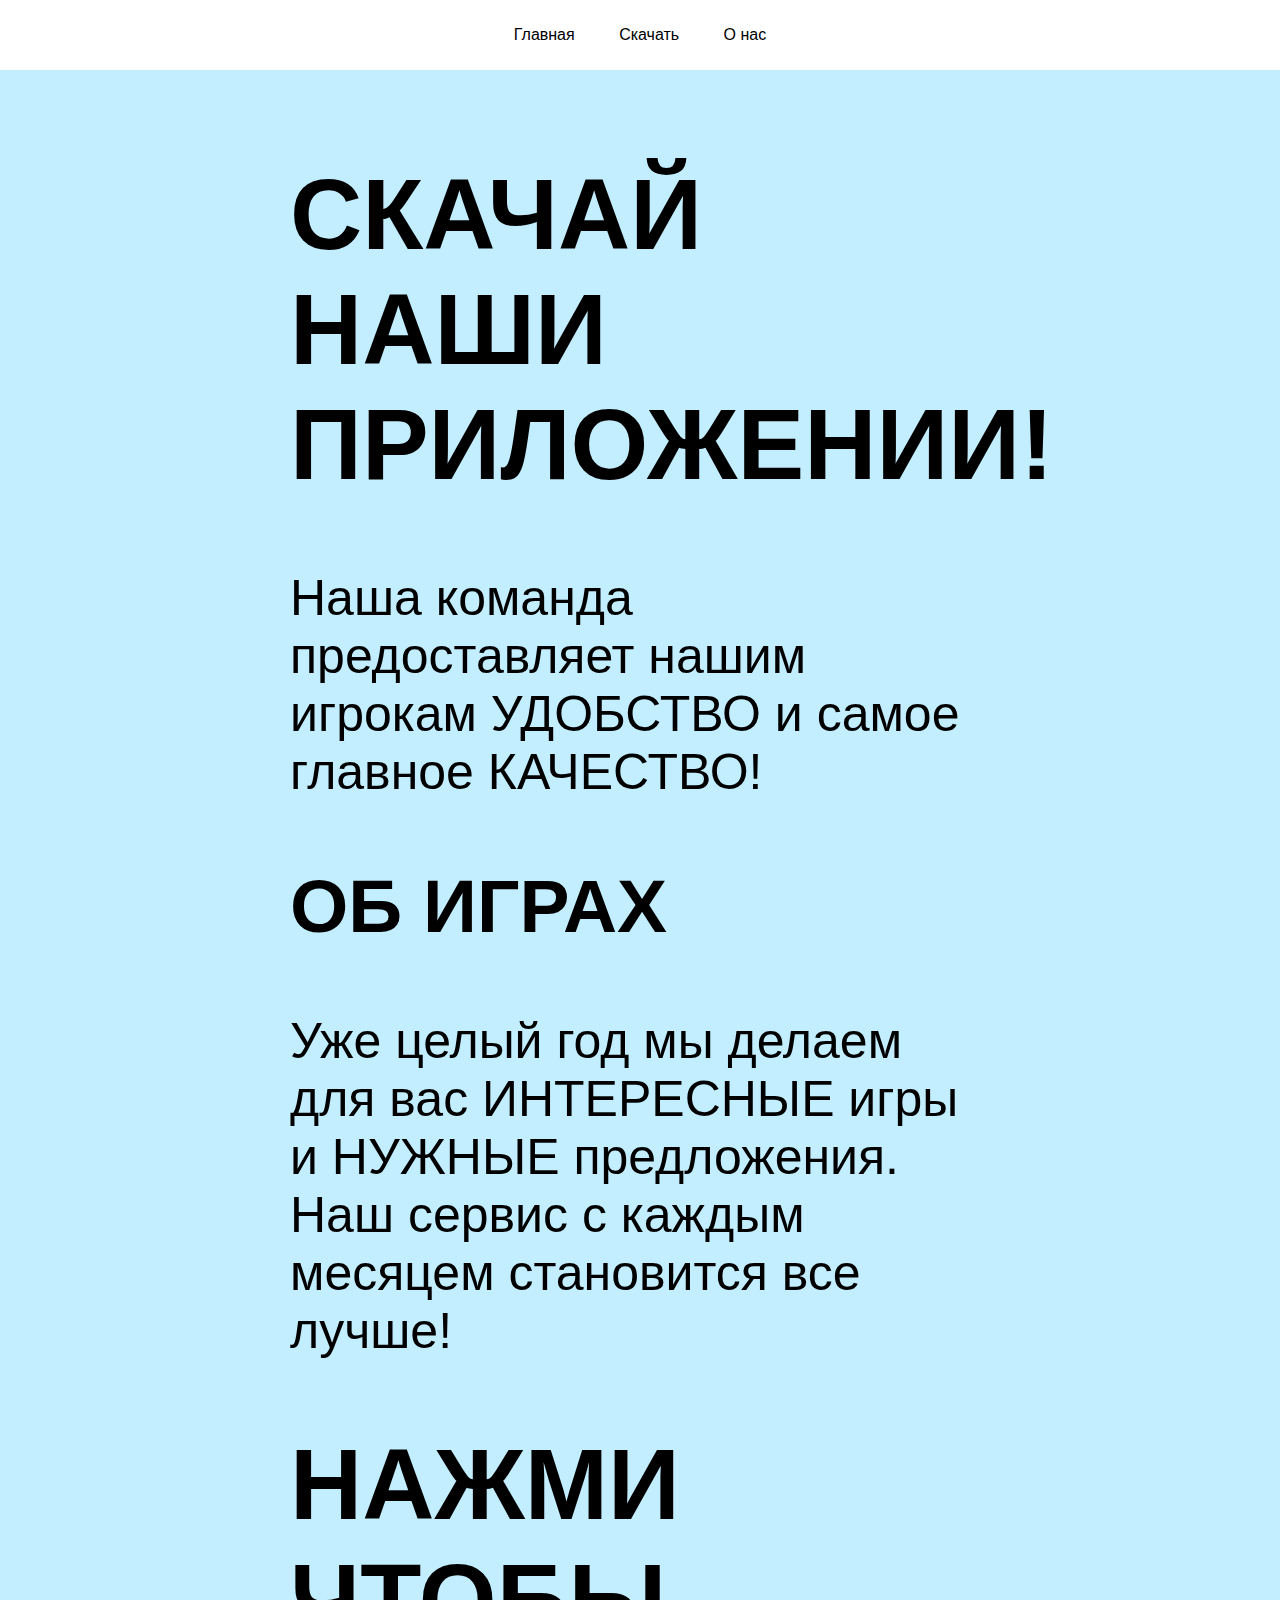
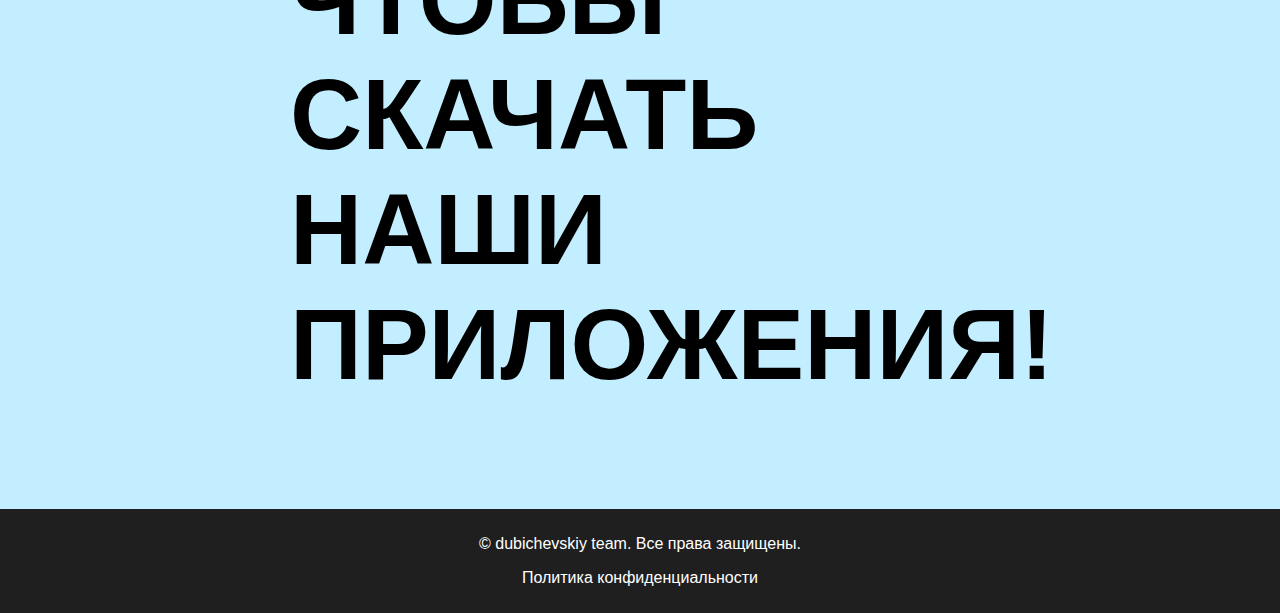
<file: index.html>
<!DOCTYPE html>
<html lang="ru">
<head>
    <meta charset="UTF-8">
    <meta name="viewport" content="width=device-width, initial-scale=1.0">
    <title>dubichevskiy team</title>
    <link rel="stylesheet" href="style.css">
</head>
<body>
    <header>
        <nav>
            <ul>
                <li><a class="scalable-text" href="index.html">Главная</a></li>
                <li><a class="scalable-text" href="downloading.html">Скачать</a></li>
                <li><a class="scalable-text" href="about us.html">О нас</a></li>
            </ul>
        </nav>
    </header>

    <main>
        <section>
            <h1>СКАЧАЙ НАШИ ПРИЛОЖЕНИИ!</h1>
            <p>Наша команда предоставляет нашим игрокам УДОБСТВО и самое главное КАЧЕСТВО!</p>
             <h2 >ОБ ИГРАХ</h2>
                <p>Уже целый год мы делаем для вас ИНТЕРЕСНЫЕ игры и НУЖНЫЕ предложения. Наш сервис с каждым месяцем становится все лучше!</p>
                <h1><a class="aaa" href="downloading.html">НАЖМИ ЧТОБЫ СКАЧАТЬ НАШИ ПРИЛОЖЕНИЯ!</a></h1>
        </section>
    </main>

    <footer>
        <p>&copy; dubichevskiy team. Все права защищены.</p>
        <ul>
              <li><a class="scalable-text1" href="confidition.html">Политика конфиденциальности</a></li>
          </ul>
    </footer>
</body>
</html>
</file>
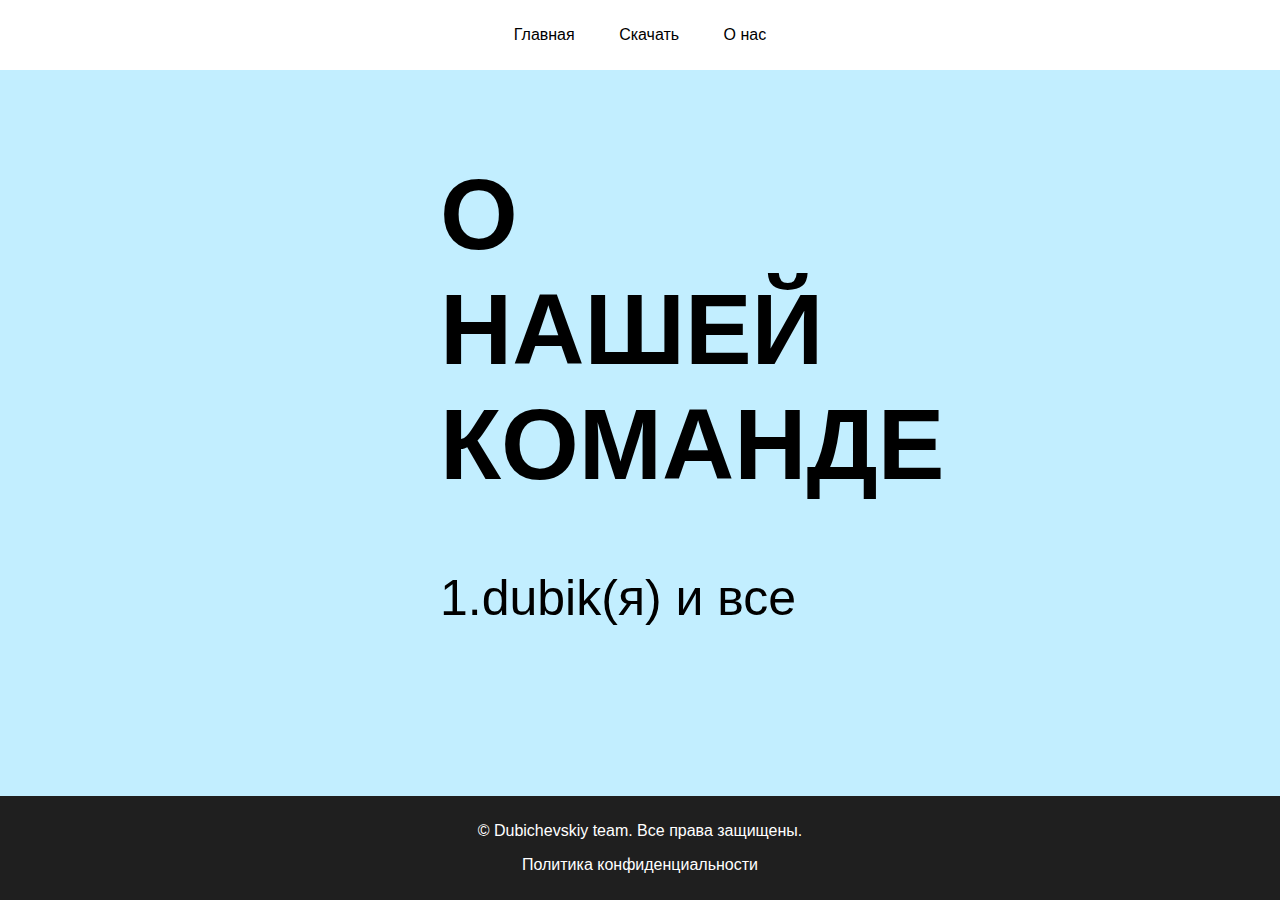
<file: about us.html>
<!DOCTYPE html>
<html lang="ru">
<head>
    <meta charset="UTF-8">
    <meta name="viewport" content="width=device-width, initial-scale=1.0">
    <title>Dubichevskiy team</title>
    <link rel="stylesheet" href="styleabout.css">
</head>
<body>
    <header>
        <nav>
            <ul>
                <li><a class="scalable-text" href="index.html">Главная</a></li>
                <li><a class="scalable-text" href="downloading.html">Скачать</a></li>
                <li><a class="scalable-text" href="about.html">О нас</a></li>
            </ul>
        </nav>
    </header>

    <main>
        <section>
            <h1>О НАШЕЙ КОМАНДЕ</h1>
            <p>1.dubik(я) и все</p>
        </section>
    </main>

    <footer>
        <p>&copy; Dubichevskiy team. Все права защищены.</p>
        <ul>
              <li><a class="scalable-text1" href="confidition.html">Политика конфиденциальности</a></li>
          </ul>
    </footer>
</body>
</html>
</file>
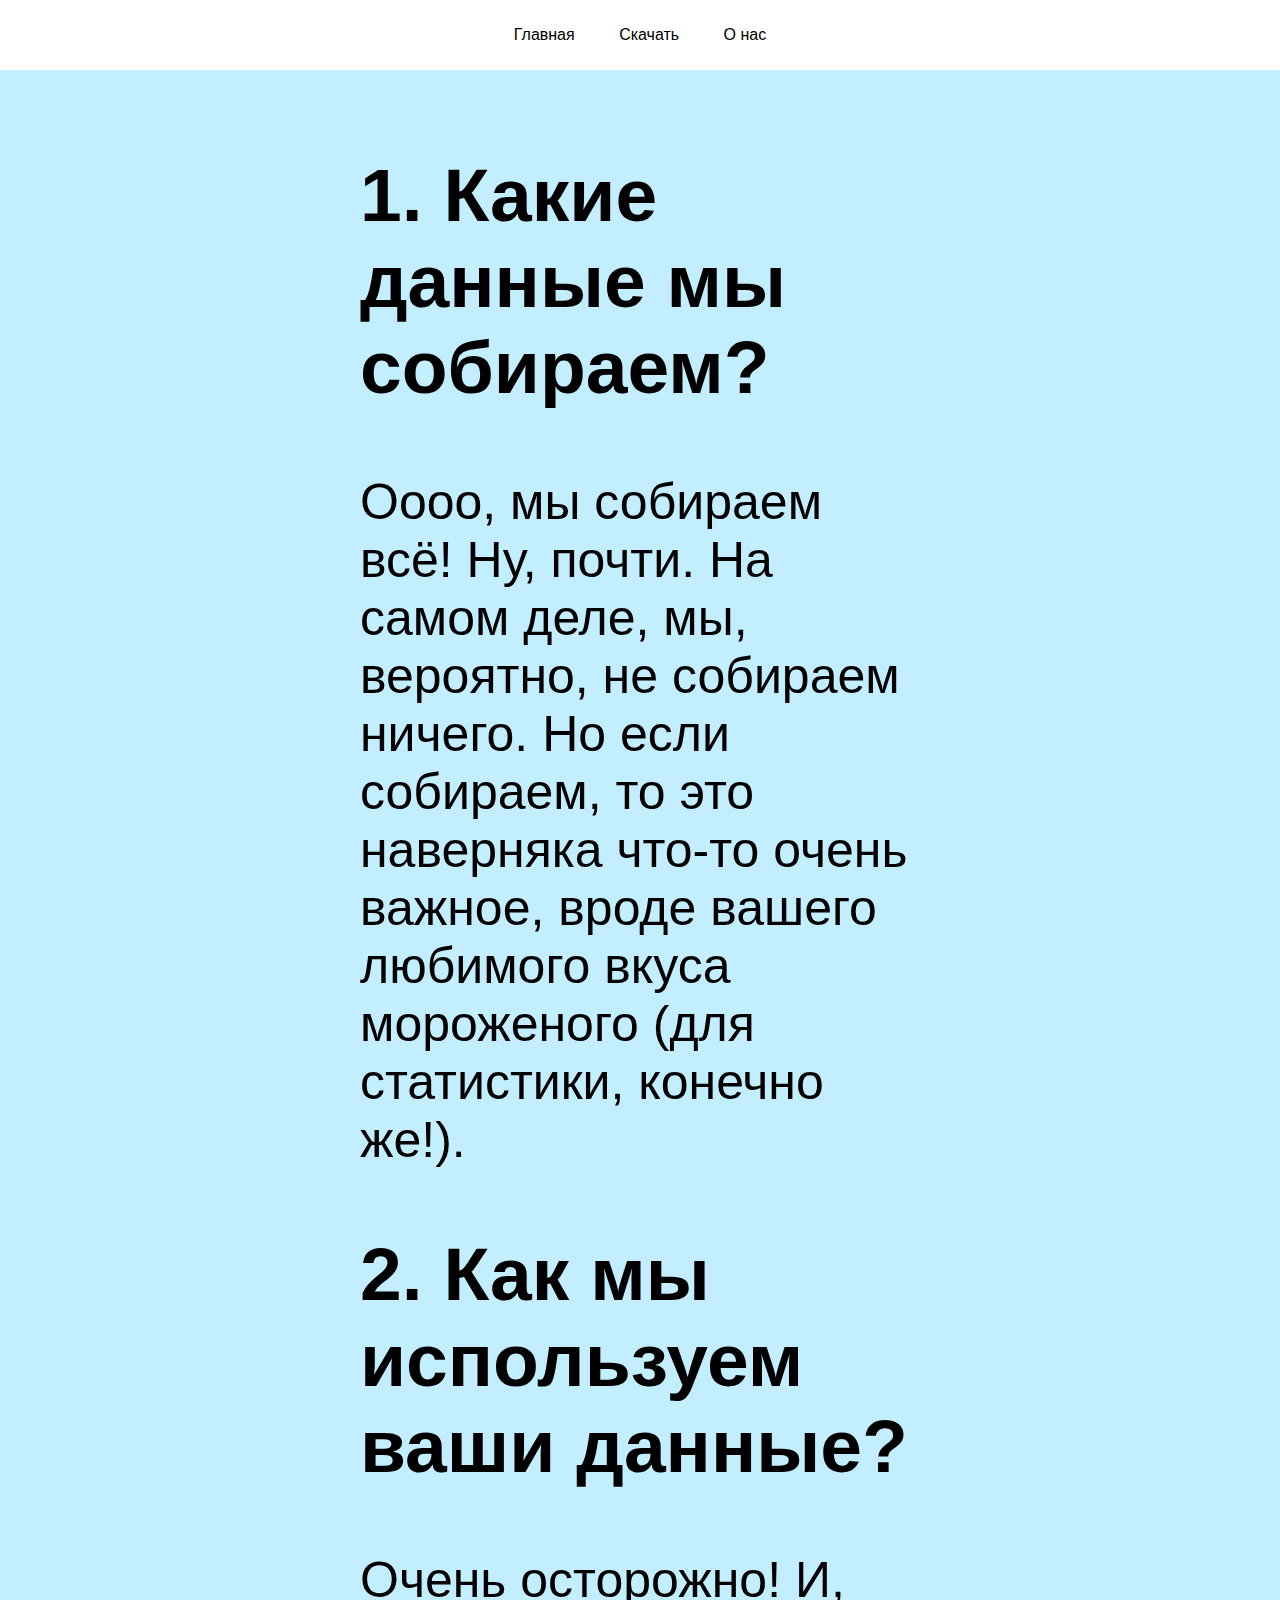
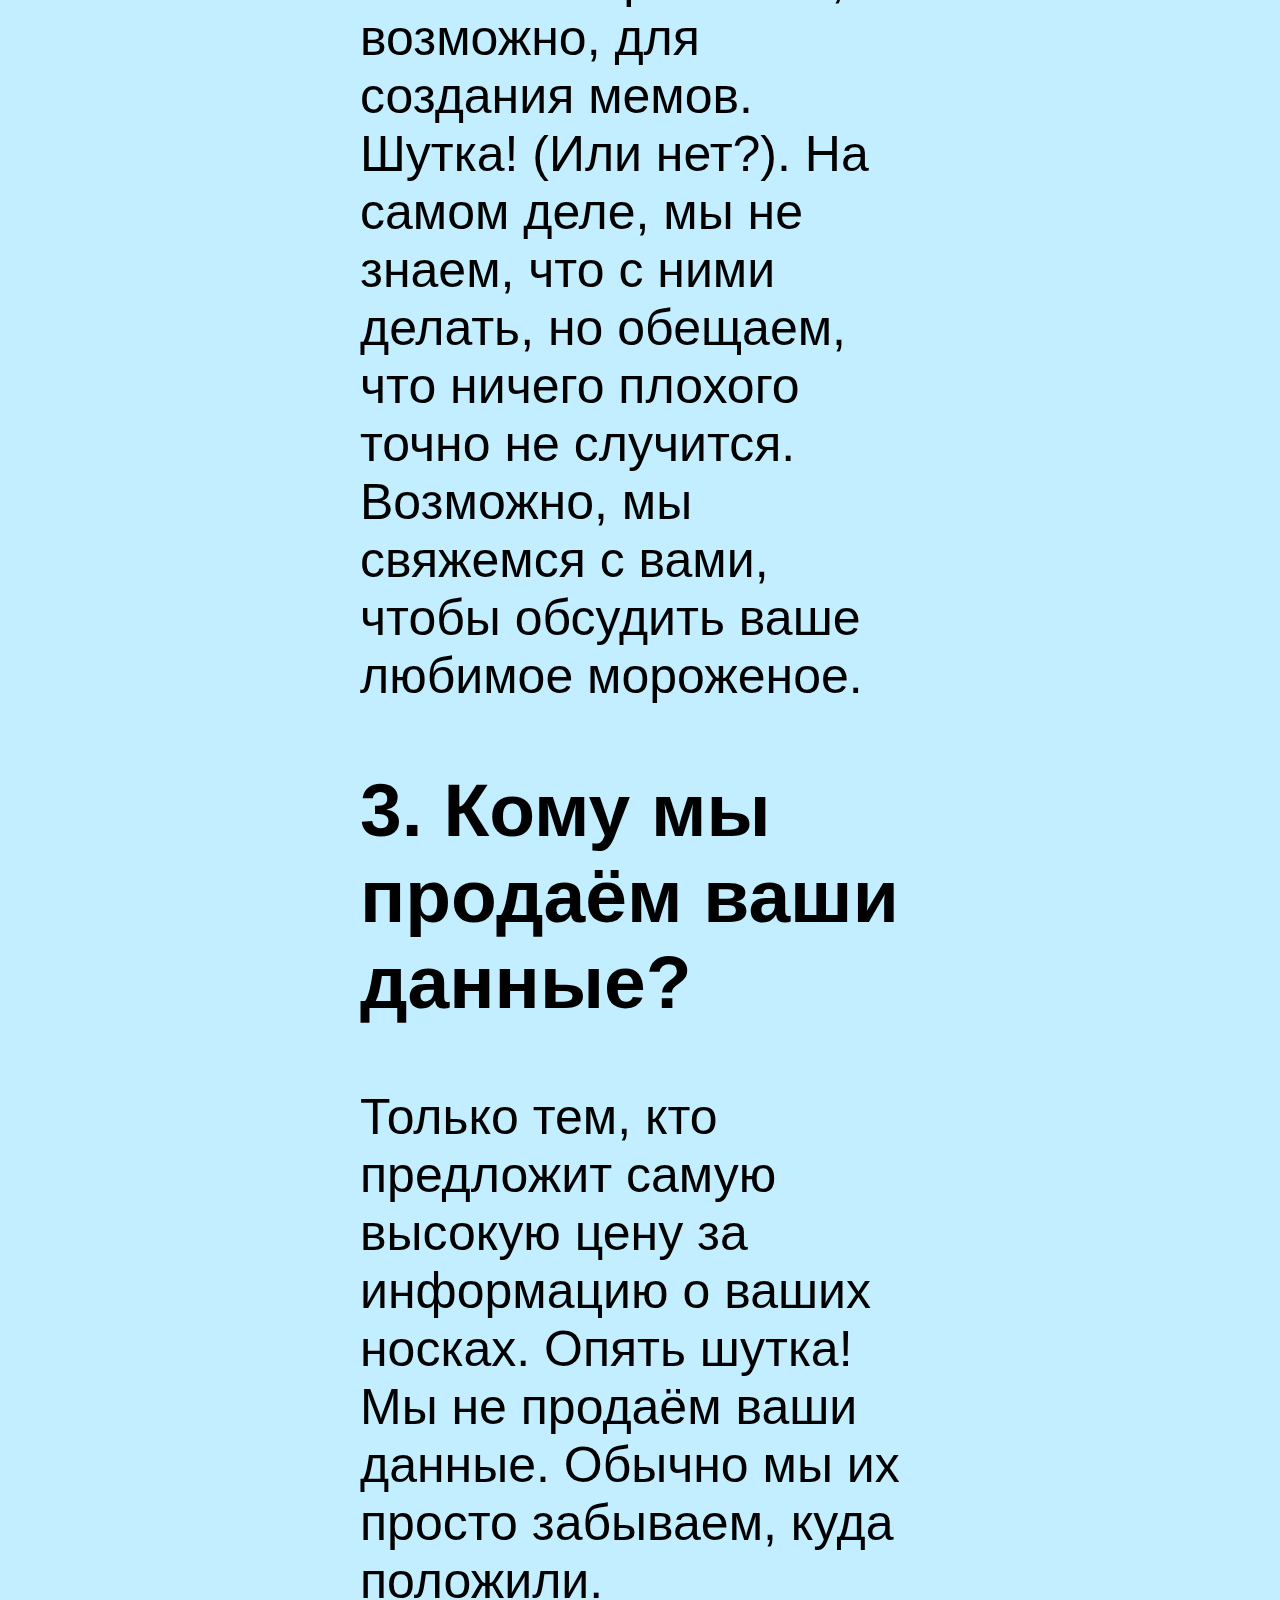
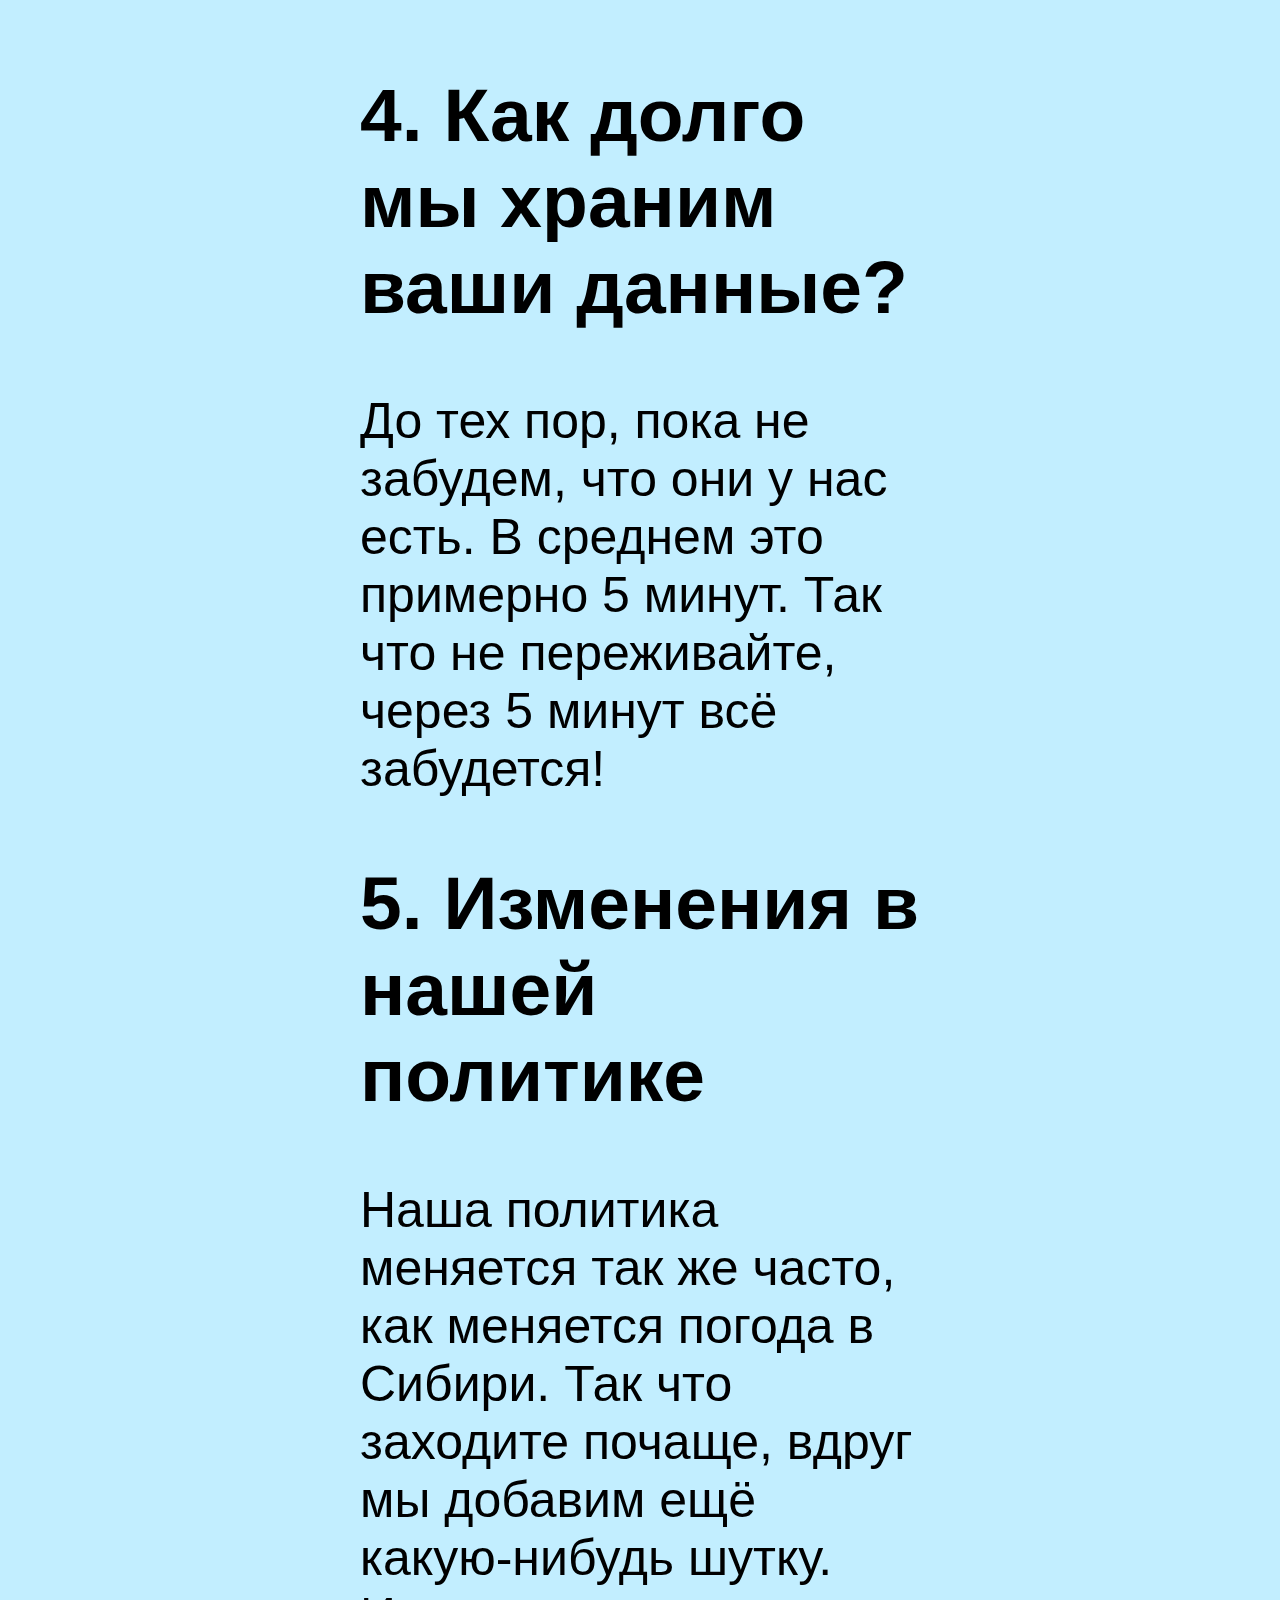
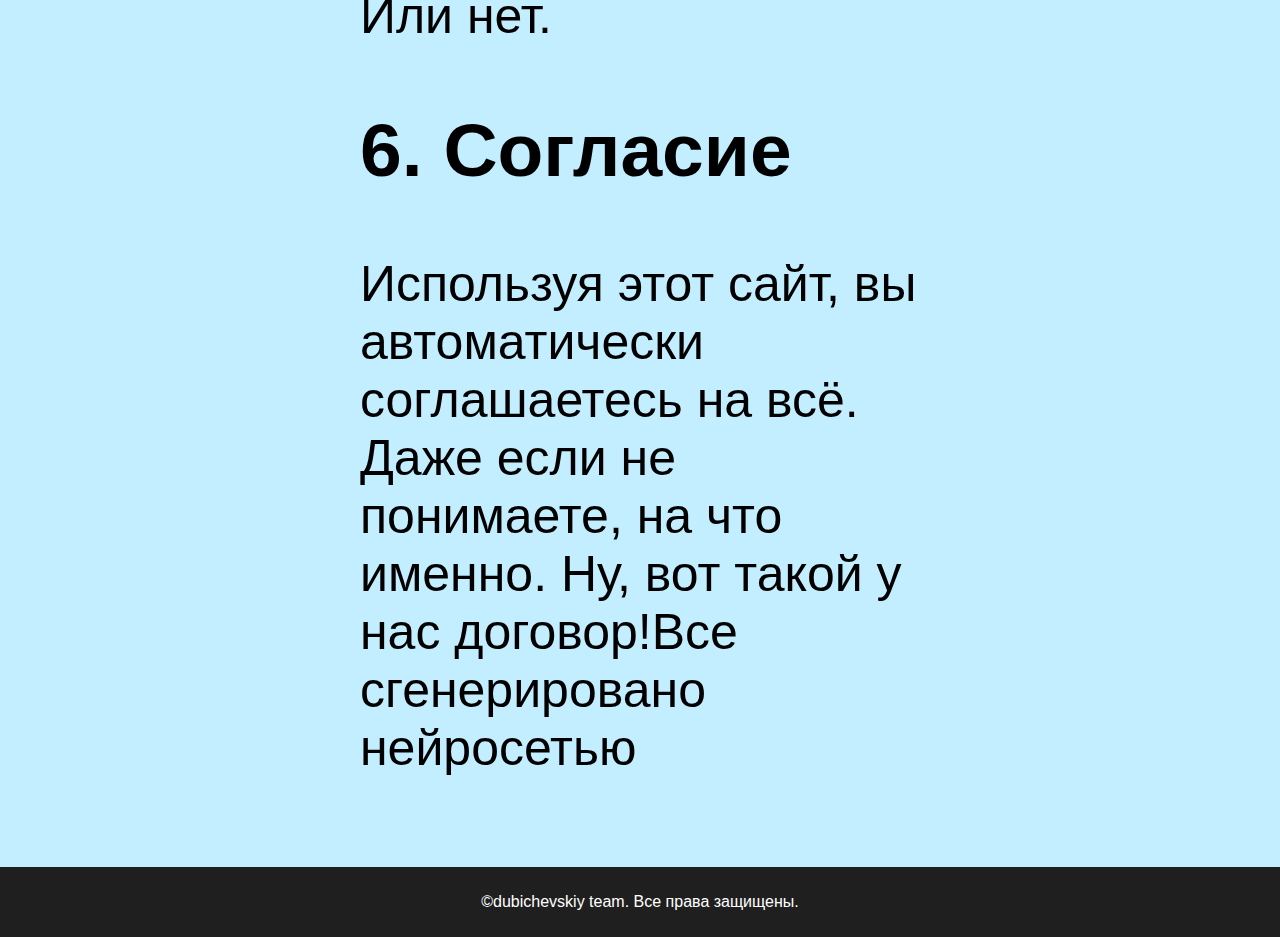
<file: confidition.html>
<!DOCTYPE html>
<html lang="ru">
<head>
    <meta charset="UTF-8">
    <meta name="viewport" content="width=device-width, initial-scale=1.0">
    <title>dubichevskiy team</title>
    <link rel="stylesheet" href="style.css">
</head>
<body>

    <header class="header">
        <div class="container">
             <nav>
                <ul>
                    <li><a class="scalable-text" href="index.html">Главная</a></li>
                    <li><a class="scalable-text" href="downloading.html">Скачать</a></li>
                    <li><a class="scalable-text" href="about us.html">О нас</a></li>
                </ul>
            </nav>
        </div>
    </header>

    <main class="main">
        <div class="container">
            <section class="funny-privacy">
                <h2>1. Какие данные мы собираем?</h2>
                <p>Оооо, мы собираем всё! Ну, почти. На самом деле, мы, вероятно, не собираем ничего. Но если собираем, то это наверняка что-то очень важное, вроде вашего любимого вкуса мороженого (для статистики, конечно же!).</p>

                <h2>2. Как мы используем ваши данные?</h2>
                <p>Очень осторожно! И, возможно, для создания мемов. Шутка! (Или нет?). На самом деле, мы не знаем, что с ними делать, но обещаем, что ничего плохого точно не случится. Возможно, мы свяжемся с вами, чтобы обсудить ваше любимое мороженое.</p>

                <h2>3. Кому мы продаём ваши данные?</h2>
                 <p>Только тем, кто предложит самую высокую цену за информацию о ваших носках. Опять шутка! Мы не продаём ваши данные. Обычно мы их просто забываем, куда положили.</p>

                 <h2>4. Как долго мы храним ваши данные?</h2>
                 <p>До тех пор, пока не забудем, что они у нас есть. В среднем это примерно 5 минут. Так что не переживайте, через 5 минут всё забудется!</p>
                 
                 <h2>5. Изменения в нашей политике</h2>
                <p>Наша политика меняется так же часто, как меняется погода в Сибири. Так что заходите почаще, вдруг мы добавим ещё какую-нибудь шутку. Или нет.</p>

                 <h2>6. Согласие</h2>
                <p>Используя этот сайт, вы автоматически соглашаетесь на всё. Даже если не понимаете, на что именно. Ну, вот такой у нас договор!Все сгенерировано нейросетью</p>
            </section>
        </div>
    </main>

    <footer class="footer">
        <div class="container">
            <p>&copy;dubichevskiy team. Все права защищены.</p>
        </div>
    </footer>

</body>
</html>
</file>
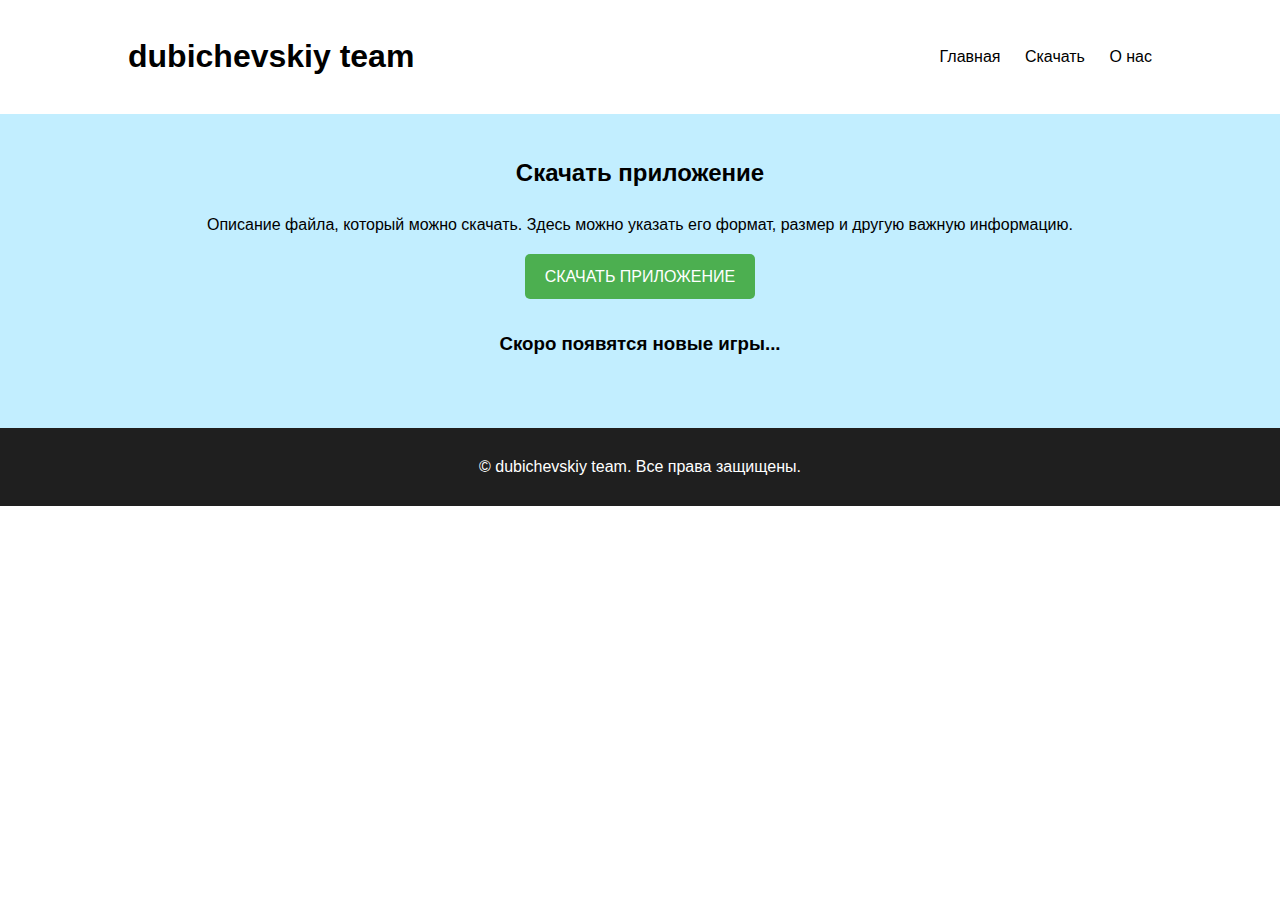
<file: downloading.html>
<!DOCTYPE html>
<html lang="ru">
<head>
    <meta charset="UTF-8">
    <meta name="viewport" content="width=device-width, initial-scale=1.0">
    <title>dubichevskiy team</title>
    <link rel="stylesheet" href="styledownloading.css">
</head>
<body>

    <header class="header">
        <div class="container">
            <h1>dubichevskiy team</h1>
            <nav>
                <ul>
                    <li><a class="scalable-text" href="index.html">Главная</a></li>
                    <li><a class="scalable-text" href="downloading.html">Скачать</a></li>
                    <li><a class="scalable-text" href="about us.html">О нас</a></li>   
                </ul>
            </nav>
        </div>
    </header>

    <main class="main">
        <div class="container">
            <section class="download-section">
                <h2>Скачать приложение</h2>
                <p>Описание файла, который можно скачать. Здесь можно указать его формат, размер и другую важную информацию.</p>
                 <a href="https://youtu.be/dQw4w9WgXcQ?si=23ePiVOCCjcWJUDN" download="super" class="download-button">СКАЧАТЬ ПРИЛОЖЕНИЕ</a>

            </section>
             <section class="main-content">
                 <h3 class="gtr">Скоро появятся новые игры...</h3>
             </section>
        </div>
    </main>

    <footer class="footer">
        <div class="container">
            <p>&copy; dubichevskiy team. Все права защищены.</p>
        </div>
    </footer>

</body>
</html>
</file>
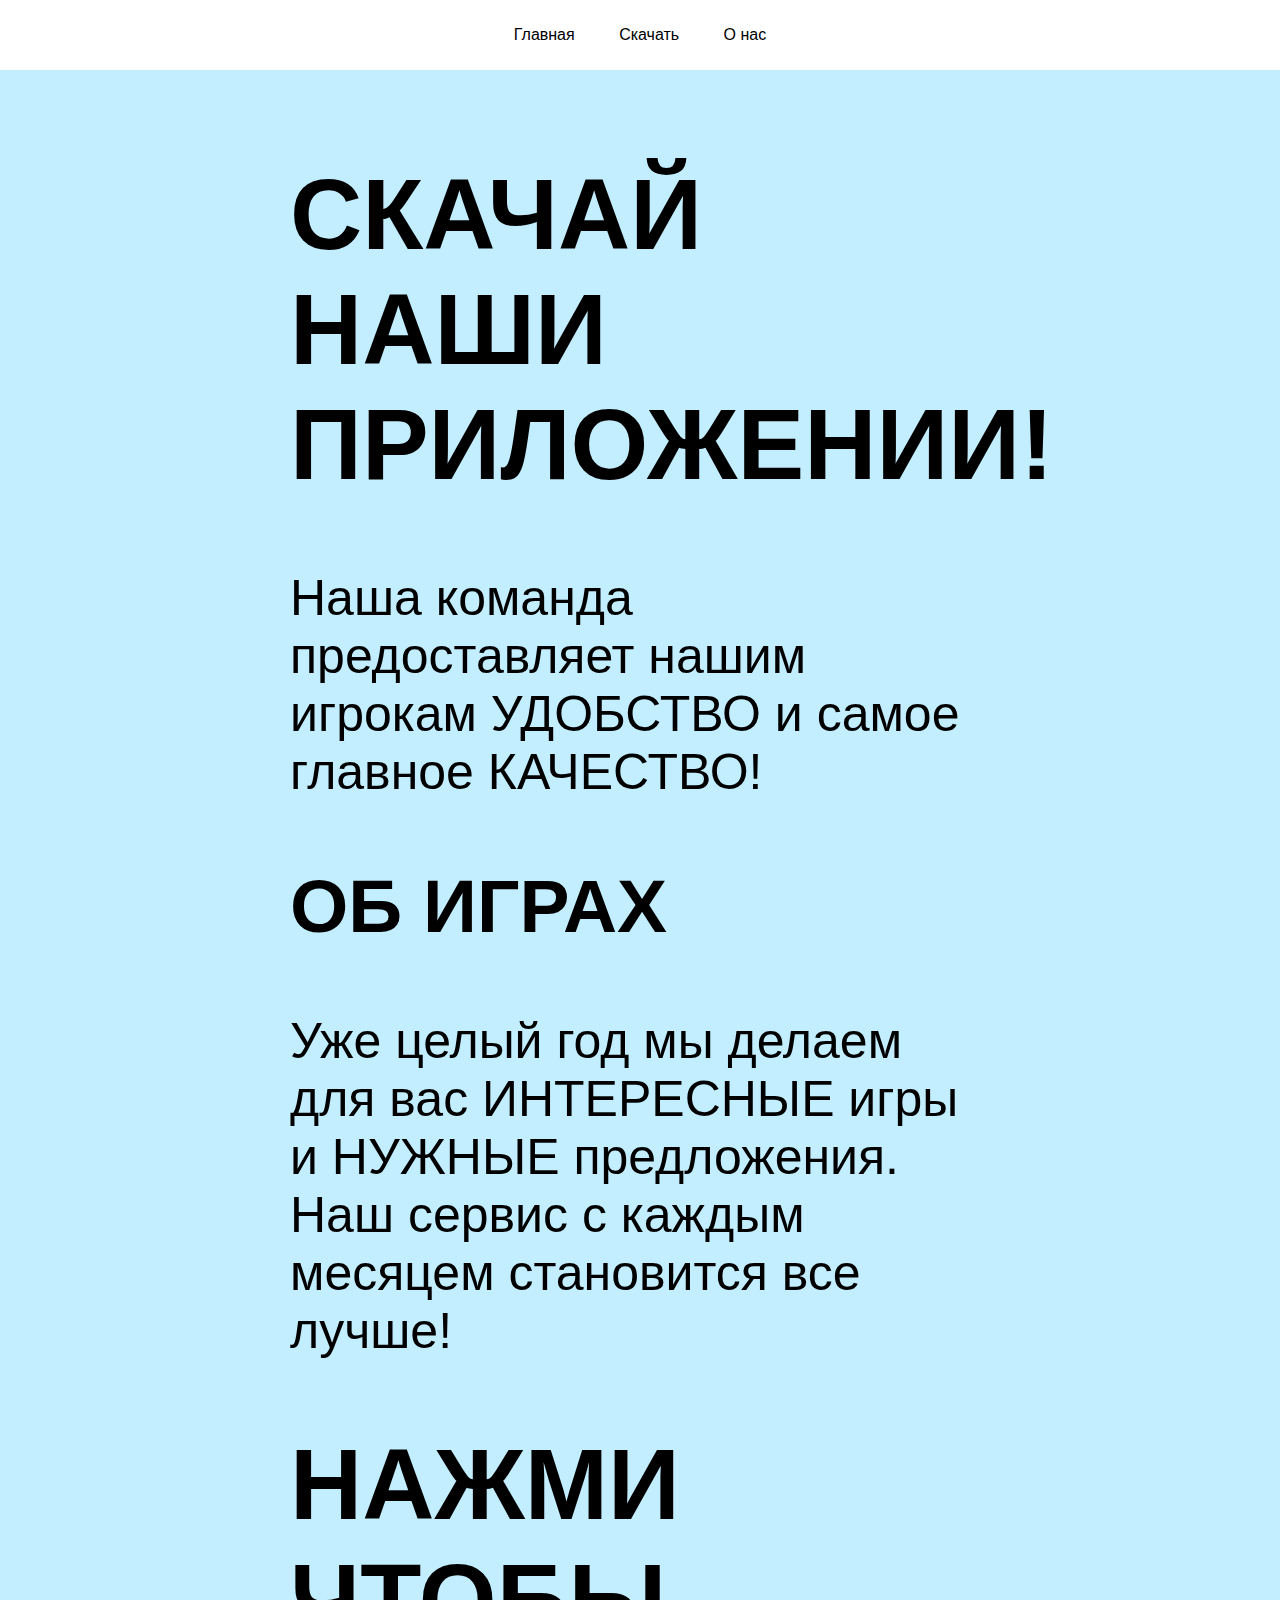
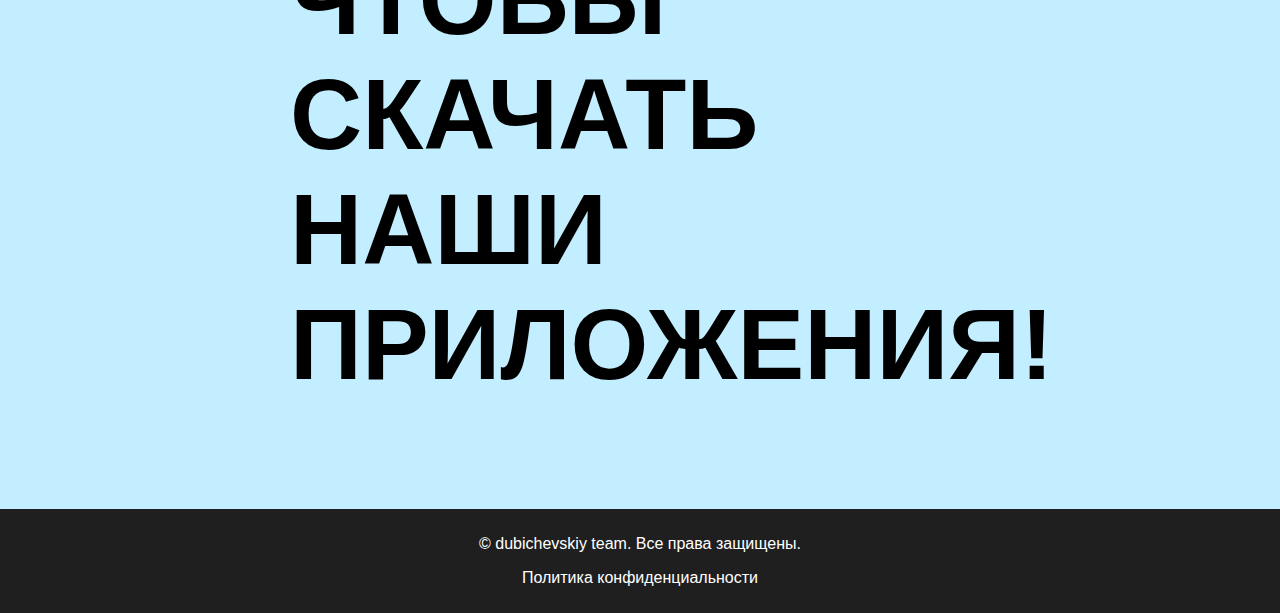
<file: main.html>
<!DOCTYPE html>
<html lang="ru">
<head>
    <meta charset="UTF-8">
    <meta name="viewport" content="width=device-width, initial-scale=1.0">
    <title>dubichevskiy team</title>
    <link rel="stylesheet" href="style.css">
</head>
<body>
    <header>
        <nav>
            <ul>
                <li><a class="scalable-text" href="main.html">Главная</a></li>
                <li><a class="scalable-text" href="downloading.html">Скачать</a></li>
                <li><a class="scalable-text" href="about us.html">О нас</a></li>
            </ul>
        </nav>
    </header>

    <main>
        <section>
            <h1>СКАЧАЙ НАШИ ПРИЛОЖЕНИИ!</h1>
            <p>Наша команда предоставляет нашим игрокам УДОБСТВО и самое главное КАЧЕСТВО!</p>
             <h2 >ОБ ИГРАХ</h2>
                <p>Уже целый год мы делаем для вас ИНТЕРЕСНЫЕ игры и НУЖНЫЕ предложения. Наш сервис с каждым месяцем становится все лучше!</p>
                <h1><a class="aaa" href="downloading.html">НАЖМИ ЧТОБЫ СКАЧАТЬ НАШИ ПРИЛОЖЕНИЯ!</a></h1>
        </section>
    </main>

    <footer>
        <p>&copy; dubichevskiy team. Все права защищены.</p>
        <ul>
              <li><a class="scalable-text1" href="confidition.html">Политика конфиденциальности</a></li>
          </ul>
    </footer>
</body>
</html>
</file>
<file: style.css>
body {
    font-family: sans-serif;
    margin: 0;
    padding: 0;
    display: flex;
    flex-direction: column;
    min-height: 100vh;
    transition: font-size 0.3s ease;
}

header {
    background-color: #ffffff;
    color: #000000;
    padding: 10px 0;
}

nav ul {
    list-style: none;
    padding: 0;
    text-align: center;
}

nav li {
    display: inline;
    margin: 0 20px;
}

nav a {
    text-decoration: none;
    color: #000000;
}

main {
    flex: 1;
    padding: 20px;
    display: flex;
    flex-direction: column; 
   align-items: center; 
   background-color: hsl(197, 100%, 88%);
}

main section {
    padding-bottom: 20px;
    width: 80%; 
    max-width: 700px;
    margin: 0 auto; 
    font-size: 50px;
}


footer {
    background-color: #1f1f1f;
    color: #ffffff;
    text-align: center;
    padding: 10px 0;
}

footer ul {
     list-style: none;
    padding: 0;
    text-align: center;
    margin-top: 10px;
}
footer li {
  display: inline;
   margin: 0 10px;
}
footer a {
     text-decoration: none;
     color: #ffffff;
}
.scalable-text1 {
    display: inline-block;
    font-size: 16px;
    transition: font-size .3s ease;
  }
  
  .scalable-text1:hover {
    font-size: 30px;
  }
  .scalable-text {
    display: inline-block;
    font-size: 16px;
    transition: font-size .3s ease;
  }
  
  .scalable-text:hover {
    font-size: 55px;
  }
  .ad{
    text-decoration: none;
    color: #000000;
}
h3 { 
    background-color: #ffffff;
    border-radius:  30px;
    display: flex;
    justify-content: center;
    padding: 20px;
    border-style: solid;
}
.aaa {
    color: #000000;
    text-decoration: none;

}
</file>
<file: styleabout.css>
body {
    font-family: sans-serif;
    margin: 0;
    padding: 0;
    display: flex;
    flex-direction: column;
    min-height: 100vh;
    transition: font-size 0.3s ease;
}

header {
    background-color: #ffffff;
    color: #000000;
    padding: 10px 0;
}

nav ul {
    list-style: none;
    padding: 0;
    text-align: center;
}

nav li {
    display: inline;
    margin: 0 20px;
}

nav a {
    text-decoration: none;
    color: #000000;
}

main {
    flex: 1;
    padding: 20px;
    display: flex;
    flex-direction: column; 
   align-items: center; 
   background-color: hsl(197, 100%, 88%);
}

main section {
    padding-bottom: 20px;
    width: 80%; 
    max-width: 400px;
    margin: 0 auto; 
    font-size: 50px;
}


footer {
    background-color: #1f1f1f;
    color: #ffffff;
    text-align: center;
    padding: 10px 0;
}

footer ul {
     list-style: none;
    padding: 0;
    text-align: center;
    margin-top: 10px;
}
footer li {
  display: inline;
   margin: 0 10px;
}
footer a {
     text-decoration: none;
     color: #ffffff;
}
.scalable-text1 {
    display: inline-block;
    font-size: 16px;
    transition: font-size .3s ease;
  }
  
  .scalable-text1:hover {
    font-size: 30px;
  }
  .scalable-text {
    display: inline-block;
    font-size: 16px;
    transition: font-size .3s ease;
  }
  
  .scalable-text:hover {
    font-size: 55px;
  }
  .ad{
    text-decoration: none;
    color: #000000;
}
h3 { 
    background-color: #ffffff;
    border-radius:  30px;
    display: flex;
    justify-content: center;
    padding: 20px;
    border-style: solid;
}
.aaa {
    color: #000000;
    text-decoration: none;

}
</file>
<file: styledownloading.css>
/* Общие стили */
body {
    font-family: 'Segoe UI', Tahoma, Geneva, Verdana, sans-serif;
    margin: 0;
    padding: 0;
    line-height: 1.6;
}

.container {
    width: 80%;
    max-width: 1200px;
    margin: 0 auto;
    padding: 0 20px;
}

/* Стили для шапки */
.header {
    background-color: #ffffff;
    color: rgb(0, 0, 0);
    padding: 10px 0;
}

.header .container {
    display: flex;
    justify-content: space-between;
    align-items: center;
}

.header nav ul {
    list-style: none;
    padding: 0;
    margin: 0;
}

.header nav ul li {
    display: inline;
    margin-left: 20px;
}

.header nav ul li a {
    color: rgb(0, 0, 0);
    text-decoration: none;
}

/* Стили для основного контента */
.main {
    padding: 20px 0;
    background-color: hsl(197, 100%, 88%);
}

.download-section {
    text-align: center;
    margin-bottom: 30px;
}

.download-button {
    display: inline-block;
    background-color: #4CAF50;
    color: white;
    padding: 10px 20px;
    text-decoration: none;
    border-radius: 5px;
}

.download-button:hover {
    background-color: #45a049;
}


.main-content{
    margin-top: 30px;
    padding-bottom: 30px;
}

/* Стили для подвала */
.footer {
    background-color: #1f1f1f;
    color: white;
    text-align: center;
    padding: 10px 0;
    position: relative;
}
.scalable-text {
    display: inline-block;
    font-size: 16px;
    transition: font-size .3s ease;
  }
  
  .scalable-text:hover {
    font-size: 55px;
  }
  .gtr {
    display: flex;
    justify-content: center;
  }
</file>
